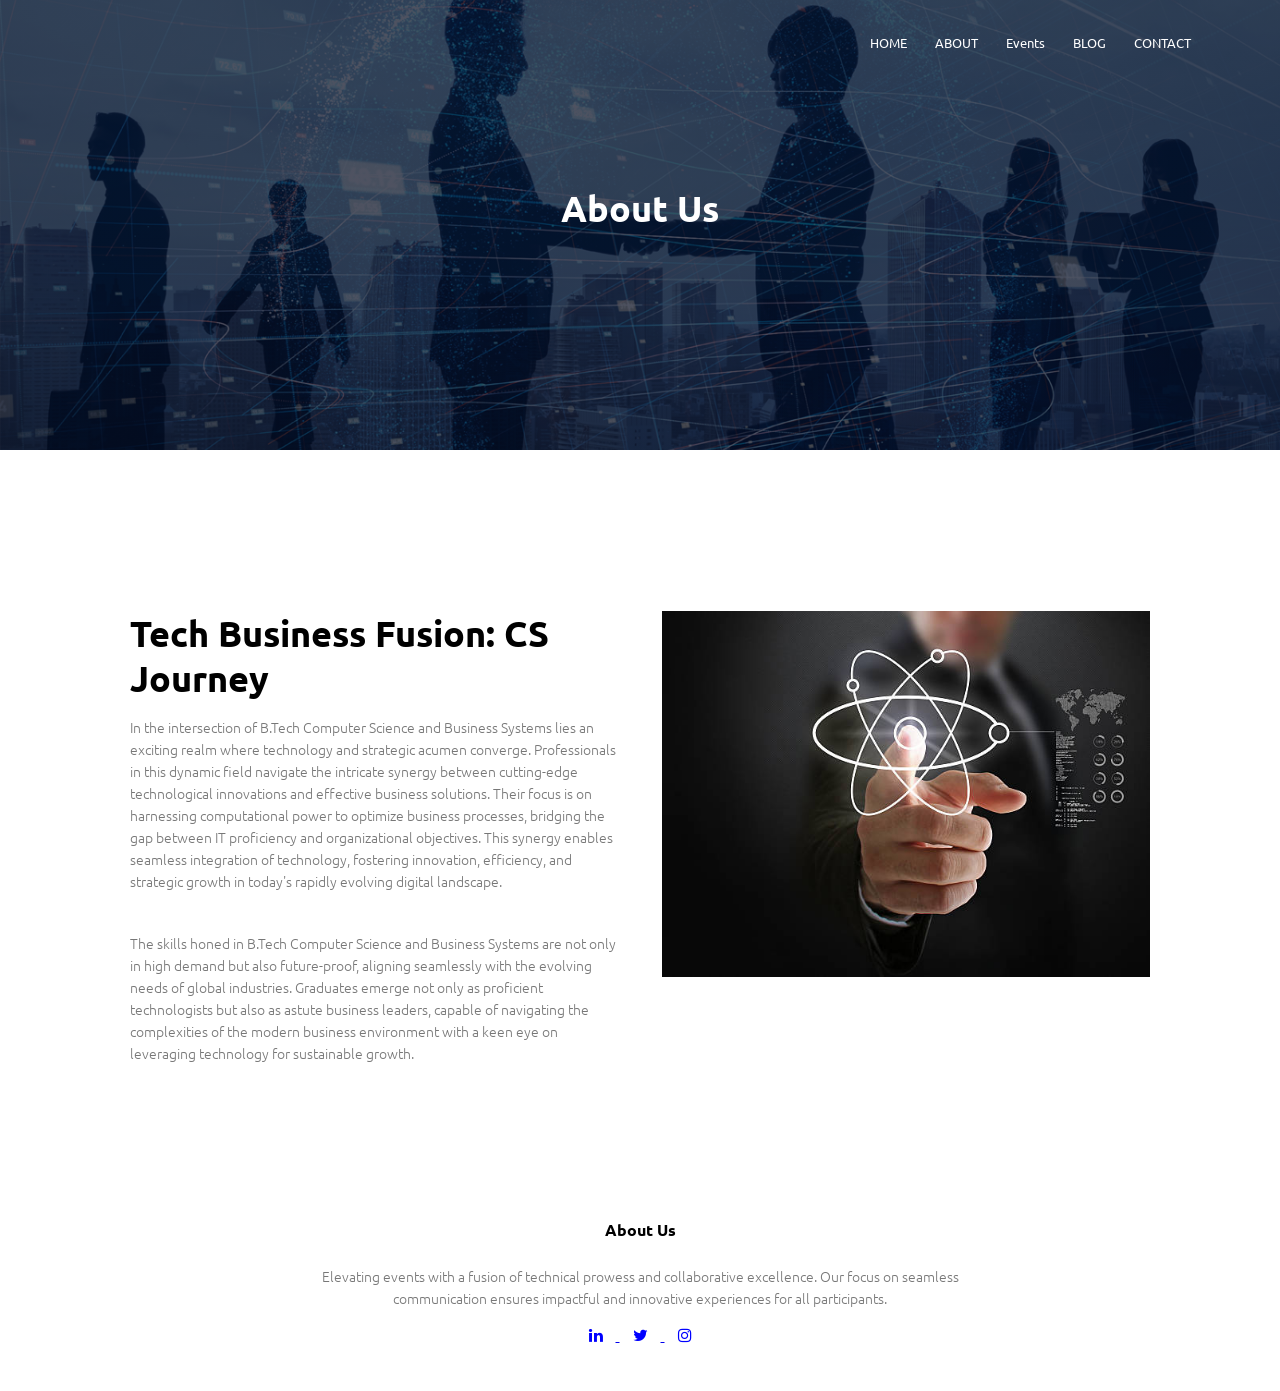
<file: about.html>
<html lang="en">
<head>
    <meta charset="UTF-8">
    <meta name="viewport" content="width=device-width, initial-scale=1.0">
    <title>Akash BTECH</title>
    <link rel="stylesheet" href="style.css">
    <link rel="preconnect" href="https://fonts.googleapis.com">
<link rel="preconnect" href="https://fonts.gstatic.com" crossorigin>
<link href="https://fonts.googleapis.com/css2?family=Poppins:wght@100;200;300;400;600;700&family=Ubuntu:wght@300;500&display=swap" rel="stylesheet">

<link rel="stylesheet" href="https://stackpath.bootstrapcdn.com/font-awesome/4.7.0/css/font-awesome.min.css">

<!-- <link rel="stylesheet" href="https://cdn.jsdelivr.net/npm/@fortawesome/fontawesome-free@6.4.2/css/fontawesome.min.css"> -->

<!-- <link rel="stylesheet" href="https://cdnjs.cloudflare.com/ajax/libs/font-awesome/6.4.2/css/all.min.css" integrity="sha512-z3gLpd7yknf1YoNbCzqRKc4qyor8gaKU1qmn+CShxbuBusANI9QpRohGBreCFkKxLhei6S9CQXFEbbKuqLg0DA==" crossorigin="anonymous" referrerpolicy="no-referrer" /> -->

</head>
<body>
    <section class="sub-header">
        <nav>
            <!-- <a href="index.html"><img src="images/logo.png"></a> -->
            <div class="nav-links" id="navLinks">

                <i class="fa fa-times" onclick="hideMenu()"></i>
                <!-- <i class="fa-solid fa-bars" onclick="hideMenu()"></i> -->
                
                
                <ul>
                    <li><a href="index.html">HOME</a></li>
                    <li><a href="about.html">ABOUT</a></li>
                    <li><a href="course.html">Events</a></li>
                    <li><a href="blog.html">BLOG</a></li>
                    <li><a href="contact.html">CONTACT</a></li>
                </ul>
            </div>
            <i class="fa fa-bars" onclick="showMenu()"></i>
            <!-- <i class="fa-solid fa-xmark" onclick="showMenu()"></i> -->
        </nav>  
        <h1>About Us</h1> 

    </section>

    <!-- -----about me content------- -->

    <section class="about-us">
        <div class="row">
            <div class="about-col">
                <h1>Tech Business Fusion: CS Journey </h1>
                <p>In the intersection of B.Tech Computer Science and Business Systems lies an exciting realm where technology and strategic acumen converge. Professionals in this dynamic field navigate the intricate synergy between cutting-edge technological innovations and effective business solutions. Their focus is on harnessing computational power to optimize business processes, bridging the gap between IT proficiency and organizational objectives. This synergy enables seamless integration of technology, fostering innovation, efficiency, and strategic growth in today's rapidly evolving digital landscape.</p>
                <p>The skills honed in B.Tech Computer Science and Business Systems are not only in high demand but also future-proof, aligning seamlessly with the evolving needs of global industries. Graduates emerge not only as proficient technologists but also as astute business leaders, capable of navigating the complexities of the modern business environment with a keen eye on leveraging technology for sustainable growth.</p>
                    <!-- <a href="" class="hero-btn red-btn">EXPLORE NOW</a> -->
            </div>
            <div class="about-col">
                <img src="images/fusion.jpg" alt="">
            </div>
        </div>

    </section>

    
    

    <!-- ------fotter -->

    <section class="footer">
        <h4>About Us</h4>
        <p>Elevating events with a fusion of technical prowess and collaborative excellence. Our focus on seamless<br>communication ensures impactful and innovative experiences for all participants.</p>
            <div class="icons">

                <a href="https://www.linkedin.com/in/akash-bhajantri-a5165b246/" target="_blank">
                    <i class="fa fa-LinkedIn"></i>
                </a>

                <!-- <i class="fa fa-facebook"></i> -->
                <a href="https://x.com/AkashAk73983061?s=09" target="_blank">
                    <i class="fa fa-Twitter"></i>
                </a>    

                <a href="https://www.instagram.com/?utm_source=pwa_homescreen&__pwa=1" target="_blank">
                    <i class="fa fa-Instagram"></i>
                </a>

                <!-- <a href="mailto:abh7186@gmail.com" target="_blank">
                    <i class="fa fa-envelope"></i>

                </a> -->
            </div>
    </section>










    <!-- ------------Javascript for toggle menu -->
    <script>

        var navLinks = document.getElementById("navLinks");
        function showMenu(){
            navLinks.style.right = "0";
        }
        function hideMenu(){
            navLinks.style.right = "-200px";
        }

    </script>
</body>
</html>
</file>
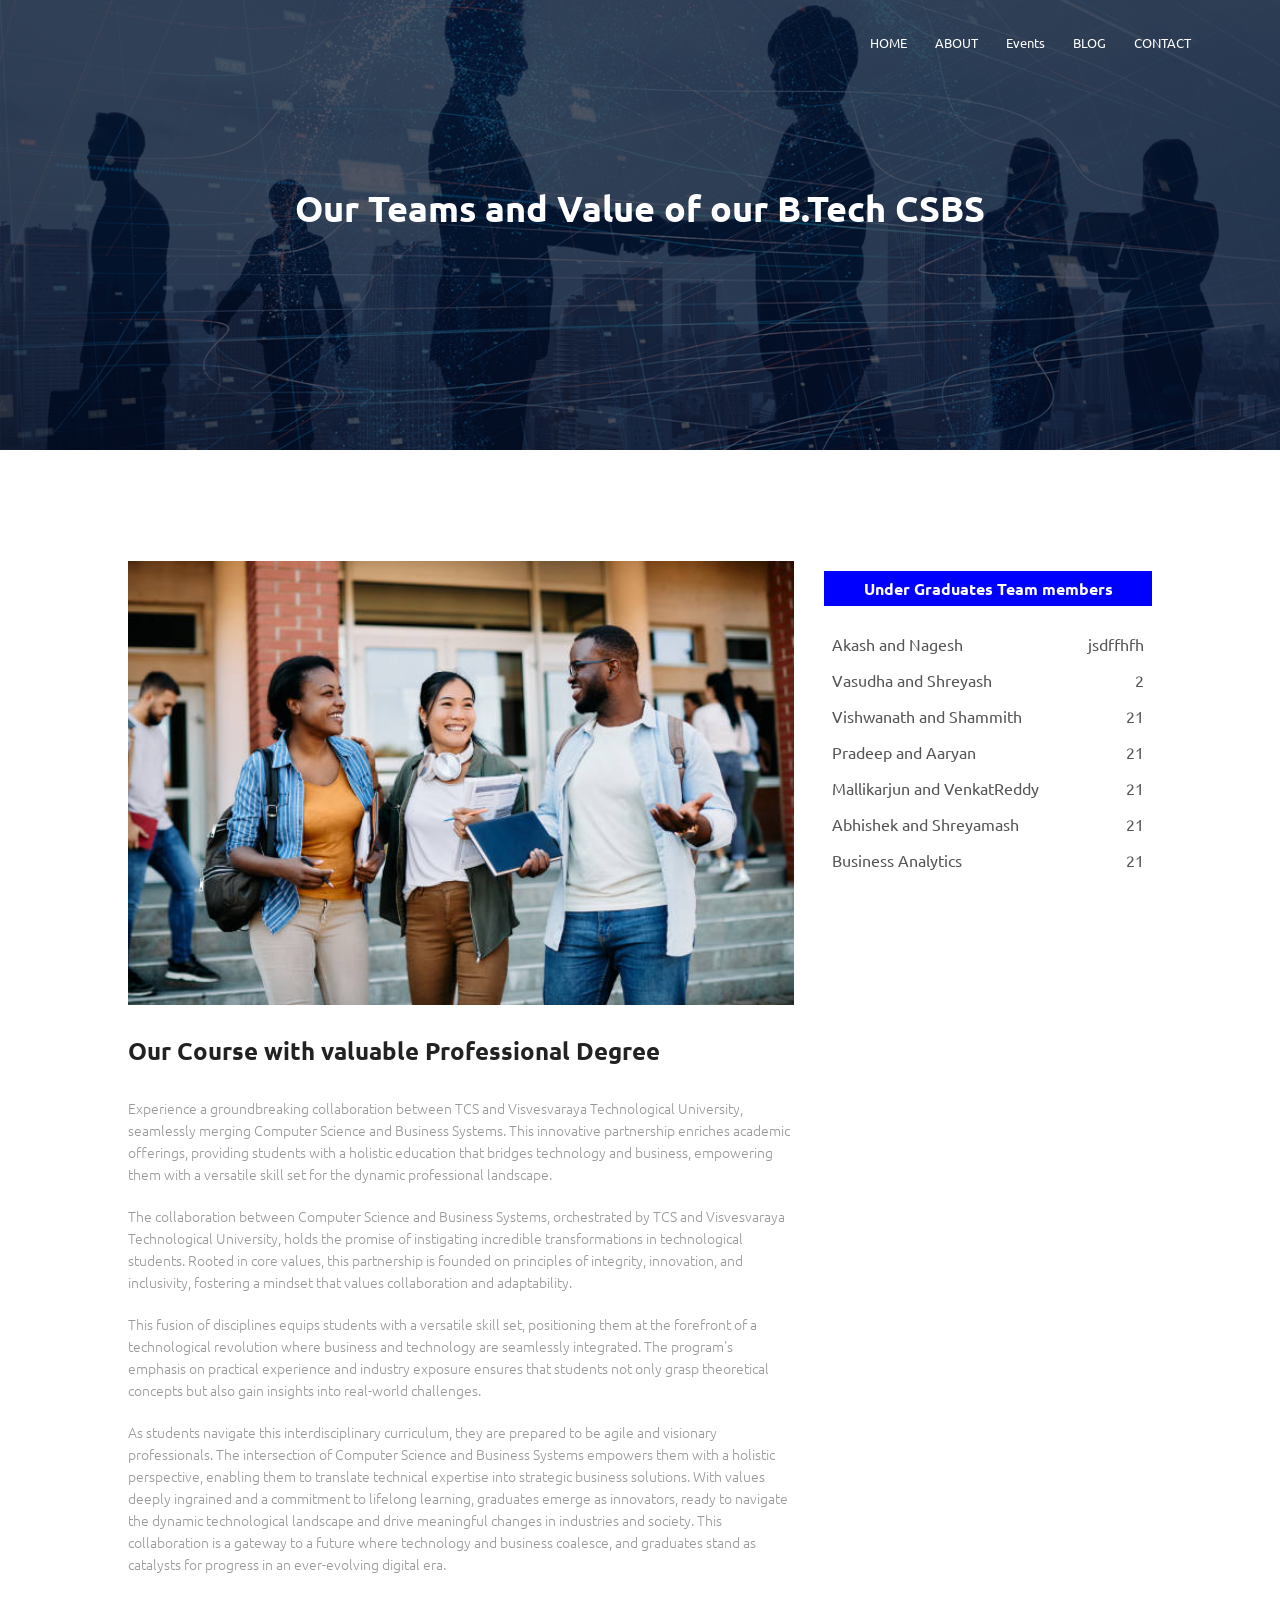
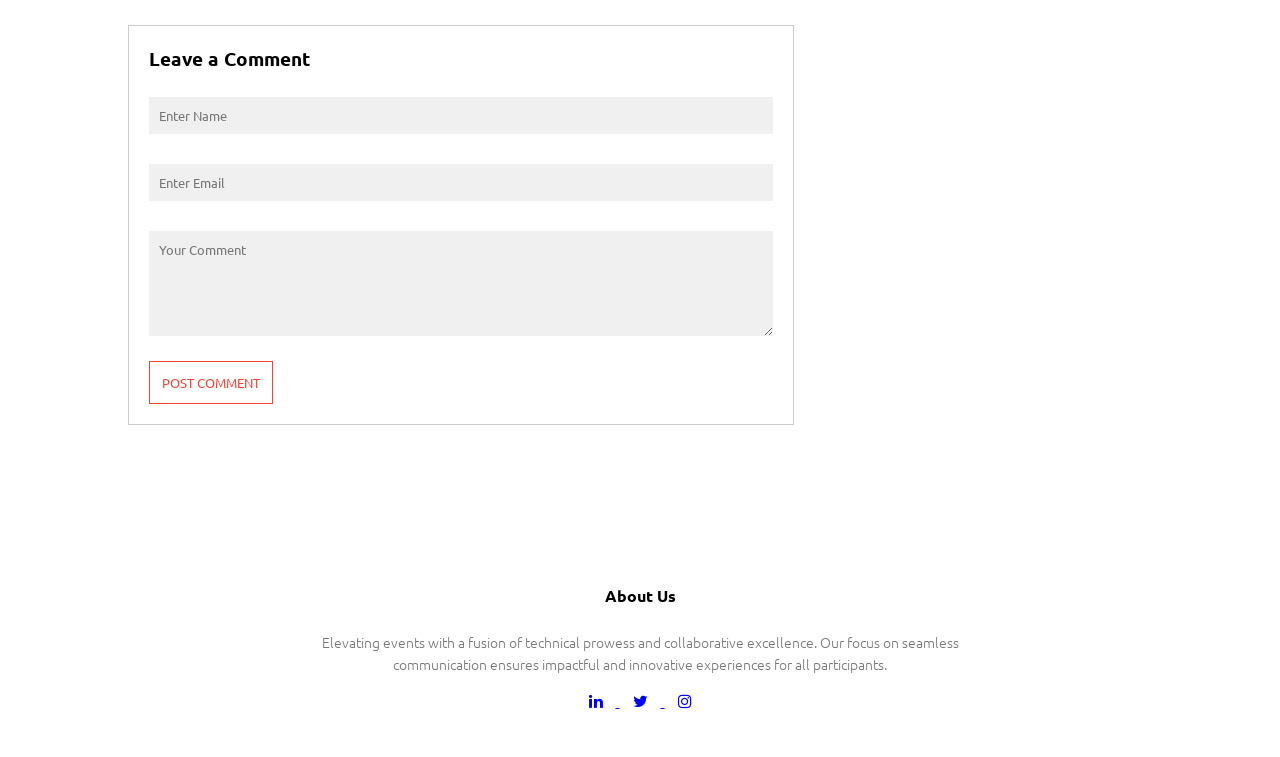
<file: blog.html>
<html lang="en">
<head>
    <meta charset="UTF-8">
    <meta name="viewport" content="width=device-width, initial-scale=1.0">
    <title>Akash BTECH</title>
    <link rel="stylesheet" href="style.css">
    <link rel="preconnect" href="https://fonts.googleapis.com">
<link rel="preconnect" href="https://fonts.gstatic.com" crossorigin>
<link href="https://fonts.googleapis.com/css2?family=Poppins:wght@100;200;300;400;600;700&family=Ubuntu:wght@300;500&display=swap" rel="stylesheet">

<link rel="stylesheet" href="https://stackpath.bootstrapcdn.com/font-awesome/4.7.0/css/font-awesome.min.css">

<!-- <link rel="stylesheet" href="https://cdn.jsdelivr.net/npm/@fortawesome/fontawesome-free@6.4.2/css/fontawesome.min.css"> -->

<!-- <link rel="stylesheet" href="https://cdnjs.cloudflare.com/ajax/libs/font-awesome/6.4.2/css/all.min.css" integrity="sha512-z3gLpd7yknf1YoNbCzqRKc4qyor8gaKU1qmn+CShxbuBusANI9QpRohGBreCFkKxLhei6S9CQXFEbbKuqLg0DA==" crossorigin="anonymous" referrerpolicy="no-referrer" /> -->

</head>
<body>
    <section class="sub-header">
        <nav>
            <!-- <a href="index.html"><img src="images/logo.png"></a> -->
            <div class="nav-links" id="navLinks">

                <i class="fa fa-times" onclick="hideMenu()"></i>
                <!-- <i class="fa-solid fa-bars" onclick="hideMenu()"></i> -->
                
                
                <ul>
                    <li><a href="index.html">HOME</a></li>
                    <li><a href="about.html">ABOUT</a></li>
                    <li><a href="course.html">Events</a></li>
                    <li><a href="blog.html">BLOG</a></li>
                    <li><a href="contact.html">CONTACT</a></li>
                </ul>
            </div>
            <i class="fa fa-bars" onclick="showMenu()"></i>
            <!-- <i class="fa-solid fa-xmark" onclick="showMenu()"></i> -->
        </nav>  
        <h1>Our Teams and Value of our B.Tech CSBS</h1> 

    </section>

    <!-- ----------blog page content------- -->

    <section class="blog-content">
        <div class="row">
            <div class="blog-left">
                <img src="images/under1.jpg">
                <h2>Our Course with valuable Professional Degree</h2>
                <p>
                    Experience a groundbreaking collaboration between TCS and Visvesvaraya Technological University, seamlessly merging Computer Science and Business Systems. This innovative partnership enriches academic offerings, providing students with a holistic education that bridges technology and business, empowering them with a versatile skill set for the dynamic professional landscape.</p>
                <br>
                <p>The collaboration between Computer Science and Business Systems, orchestrated by TCS and Visvesvaraya Technological University, holds the promise of instigating incredible transformations in technological students. Rooted in core values, this partnership is founded on principles of integrity, innovation, and inclusivity, fostering a mindset that values collaboration and adaptability.</p>
                <br>
                <p>This fusion of disciplines equips students with a versatile skill set, positioning them at the forefront of a technological revolution where business and technology are seamlessly integrated. The program's emphasis on practical experience and industry exposure ensures that students not only grasp theoretical concepts but also gain insights into real-world challenges.</p>
                <br>
                <p>As students navigate this interdisciplinary curriculum, they are prepared to be agile and visionary professionals. The intersection of Computer Science and Business Systems empowers them with a holistic perspective, enabling them to translate technical expertise into strategic business solutions. With values deeply ingrained and a commitment to lifelong learning, graduates emerge as innovators, ready to navigate the dynamic technological landscape and drive meaningful changes in industries and society. This collaboration is a gateway to a future where technology and business coalesce, and graduates stand as catalysts for progress in an ever-evolving digital era.</p>

                <div class="comment-box">

                    <h3>Leave a Comment</h3>
                    <form class="comment-form" action="https://formsubmit.co/a3d0d775ea679630b8d15c194e6dd5b3" method="POST" target="_blank">
                        <input type="text" placeholder="Enter Name">
                        <input type="email" placeholder="Enter Email">
                        <textarea rows="5" placeholder="Your Comment"></textarea>
                        <button type="submit" class="hero-btn red-btn">POST COMMENT</button>
                    </form>
                    
                </div>



                
            </div>
            <div class="blog-right">
                <h3>Under Graduates Team members</h3>
                <div>
                    <span>Akash and Nagesh</span>
                    <span>jsdffhfh</span>
                </div>
                <div>
                    <span>Vasudha and Shreyash</span>
                    <span>2</span>
                </div>
                <div>
                    <span>Vishwanath and Shammith </span>
                    <span>21</span>
                </div>
                <div>
                    <span>Pradeep and Aaryan</span>
                    <span>21</span>
                </div>
                <div>
                    <span>Mallikarjun and VenkatReddy</span>
                    <span>21</span>
                </div>
                <div>
                    <span>Abhishek and Shreyamash </span>
                    <span>21</span>
                </div>
                <div>
                    <span>Business Analytics</span>
                    <span>21</span>
                </div>
            </div>
        </div>
    </section>

    <!-- ------fotter -->

    <section class="footer">
        <h4>About Us</h4>
        <p>Elevating events with a fusion of technical prowess and collaborative excellence. Our focus on seamless<br>communication ensures impactful and innovative experiences for all participants.</p>
            <div class="icons">

                <a href="https://www.linkedin.com/in/akash-bhajantri-a5165b246/" target="_blank">
                    <i class="fa fa-LinkedIn"></i>
                </a>

                <!-- <i class="fa fa-facebook"></i> -->
                <a href="https://x.com/AkashAk73983061?s=09" target="_blank">
                    <i class="fa fa-Twitter"></i>
                </a>    

                <a href="https://www.instagram.com/?utm_source=pwa_homescreen&__pwa=1" target="_blank">
                    <i class="fa fa-Instagram"></i>
                </a>

                <!-- <a href="mailto:abh7186@gmail.com" target="_blank">
                    <i class="fa fa-envelope"></i>

                </a> -->
            </div>
    </section>











    <!-- ------------Javascript for toggle menu -->
    <script>

        var navLinks = document.getElementById("navLinks");
        function showMenu(){
            navLinks.style.right = "0";
        }
        function hideMenu(){
            navLinks.style.right = "-200px";
        }

    </script>
</body>
</html>
</file>
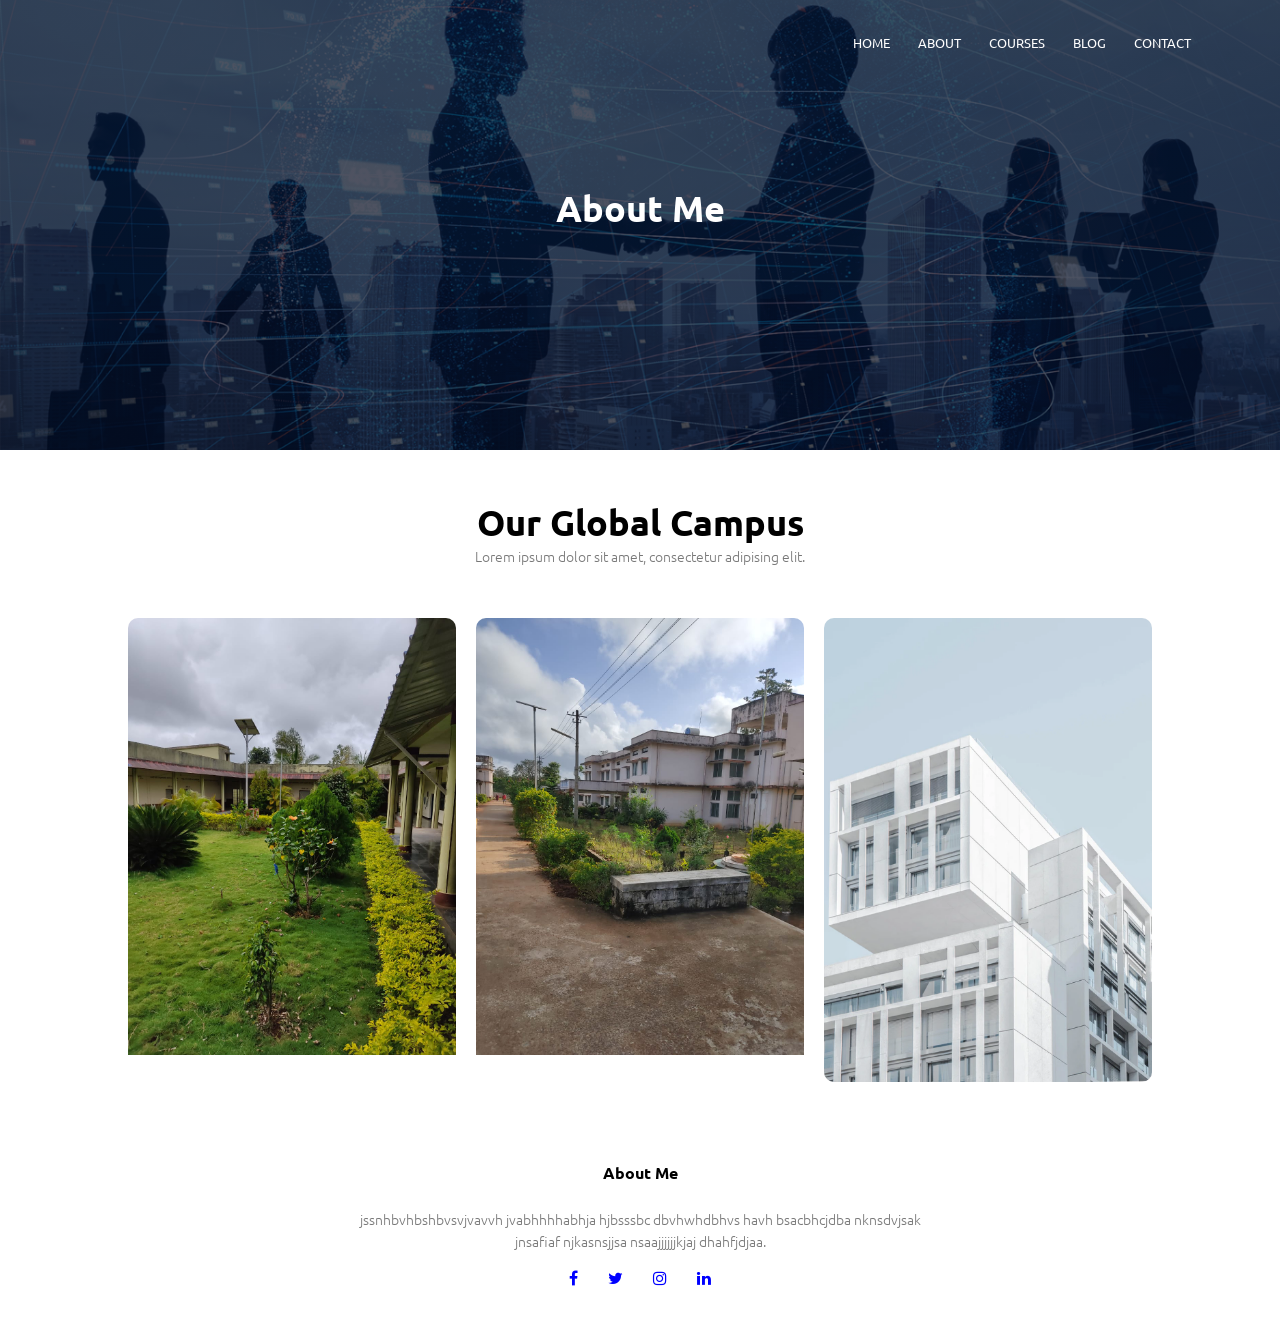
<file: campus.html>
<html lang="en">
<head>
    <meta charset="UTF-8">
    <meta name="viewport" content="width=device-width, initial-scale=1.0">
    <title>Akash BTECH</title>
    <link rel="stylesheet" href="style.css">
    <link rel="preconnect" href="https://fonts.googleapis.com">
<link rel="preconnect" href="https://fonts.gstatic.com" crossorigin>
<link href="https://fonts.googleapis.com/css2?family=Poppins:wght@100;200;300;400;600;700&family=Ubuntu:wght@300;500&display=swap" rel="stylesheet">

<link rel="stylesheet" href="https://stackpath.bootstrapcdn.com/font-awesome/4.7.0/css/font-awesome.min.css">

<!-- <link rel="stylesheet" href="https://cdn.jsdelivr.net/npm/@fortawesome/fontawesome-free@6.4.2/css/fontawesome.min.css"> -->

<!-- <link rel="stylesheet" href="https://cdnjs.cloudflare.com/ajax/libs/font-awesome/6.4.2/css/all.min.css" integrity="sha512-z3gLpd7yknf1YoNbCzqRKc4qyor8gaKU1qmn+CShxbuBusANI9QpRohGBreCFkKxLhei6S9CQXFEbbKuqLg0DA==" crossorigin="anonymous" referrerpolicy="no-referrer" /> -->

</head>
<body>
    <section class="sub-header">
        <nav>
            <!-- <a href="index.html"><img src="images/logo.png"></a> -->
            <div class="nav-links" id="navLinks">

                <i class="fa fa-times" onclick="hideMenu()"></i>
                <!-- <i class="fa-solid fa-bars" onclick="hideMenu()"></i> -->
                
                
                <ul>
                    <li><a href="index.html">HOME</a></li>
                    <li><a href="about.html">ABOUT</a></li>
                    <li><a href="course.html">COURSES</a></li>
                    <li><a href="blog.html">BLOG</a></li>
                    <li><a href="contact.html">CONTACT</a></li>
                </ul>
            </div>
            <i class="fa fa-bars" onclick="showMenu()"></i>
            <!-- <i class="fa-solid fa-xmark" onclick="showMenu()"></i> -->
        </nav>  
        <h1>About Me</h1> 

    </section>

    <!-- -----about me content------- -->

    <section class="campus">
        <h1>Our Global Campus</h1>
        <p>Lorem ipsum dolor sit amet, consectetur adipising elit.</p>

        <div class="row">
            <div class="campus-col">
                <img src="images/kalli1.jpg" alt="">
                <div class="layer">
                    <h3>Kalli Sirsi</h3>
                </div>
            </div>
            <div class="campus-col">
                <img src="images/kalli2.jpg" alt="">
                <div class="layer">
                    <h3>Kalli Sirsi</h3>
                </div>
            </div>
            <div class="campus-col">
                <img src="images/washington.png" alt="">
                <div class="layer">
                    <h3>VTU</h3>
                </div>
            </div>
        </div>


    </section>

    
    

    <!-- ------fotter -->

    <section class="footer">
        <h4>About Me</h4>
        <p>jssnhbvhbshbvsvjvavvh jvabhhhhabhja hjbsssbc dbvhwhdbhvs havh
            bsacbhcjdba nknsdvjsak <br> jnsafiaf njkasnsjjsa nsaajjjjjjkjaj
            dhahfjdjaa.</p>
            <div class="icons">
                <i class="fa fa-facebook"></i>
                <i class="fa fa-Twitter"></i>
                <i class="fa fa-Instagram"></i>
                <i class="fa fa-LinkedIn"></i>
            </div>
    </section>










    <!-- ------------Javascript for toggle menu -->
    <script>

        var navLinks = document.getElementById("navLinks");
        function showMenu(){
            navLinks.style.right = "0";
        }
        function hideMenu(){
            navLinks.style.right = "-200px";
        }

    </script>
</body>
</html>
</file>
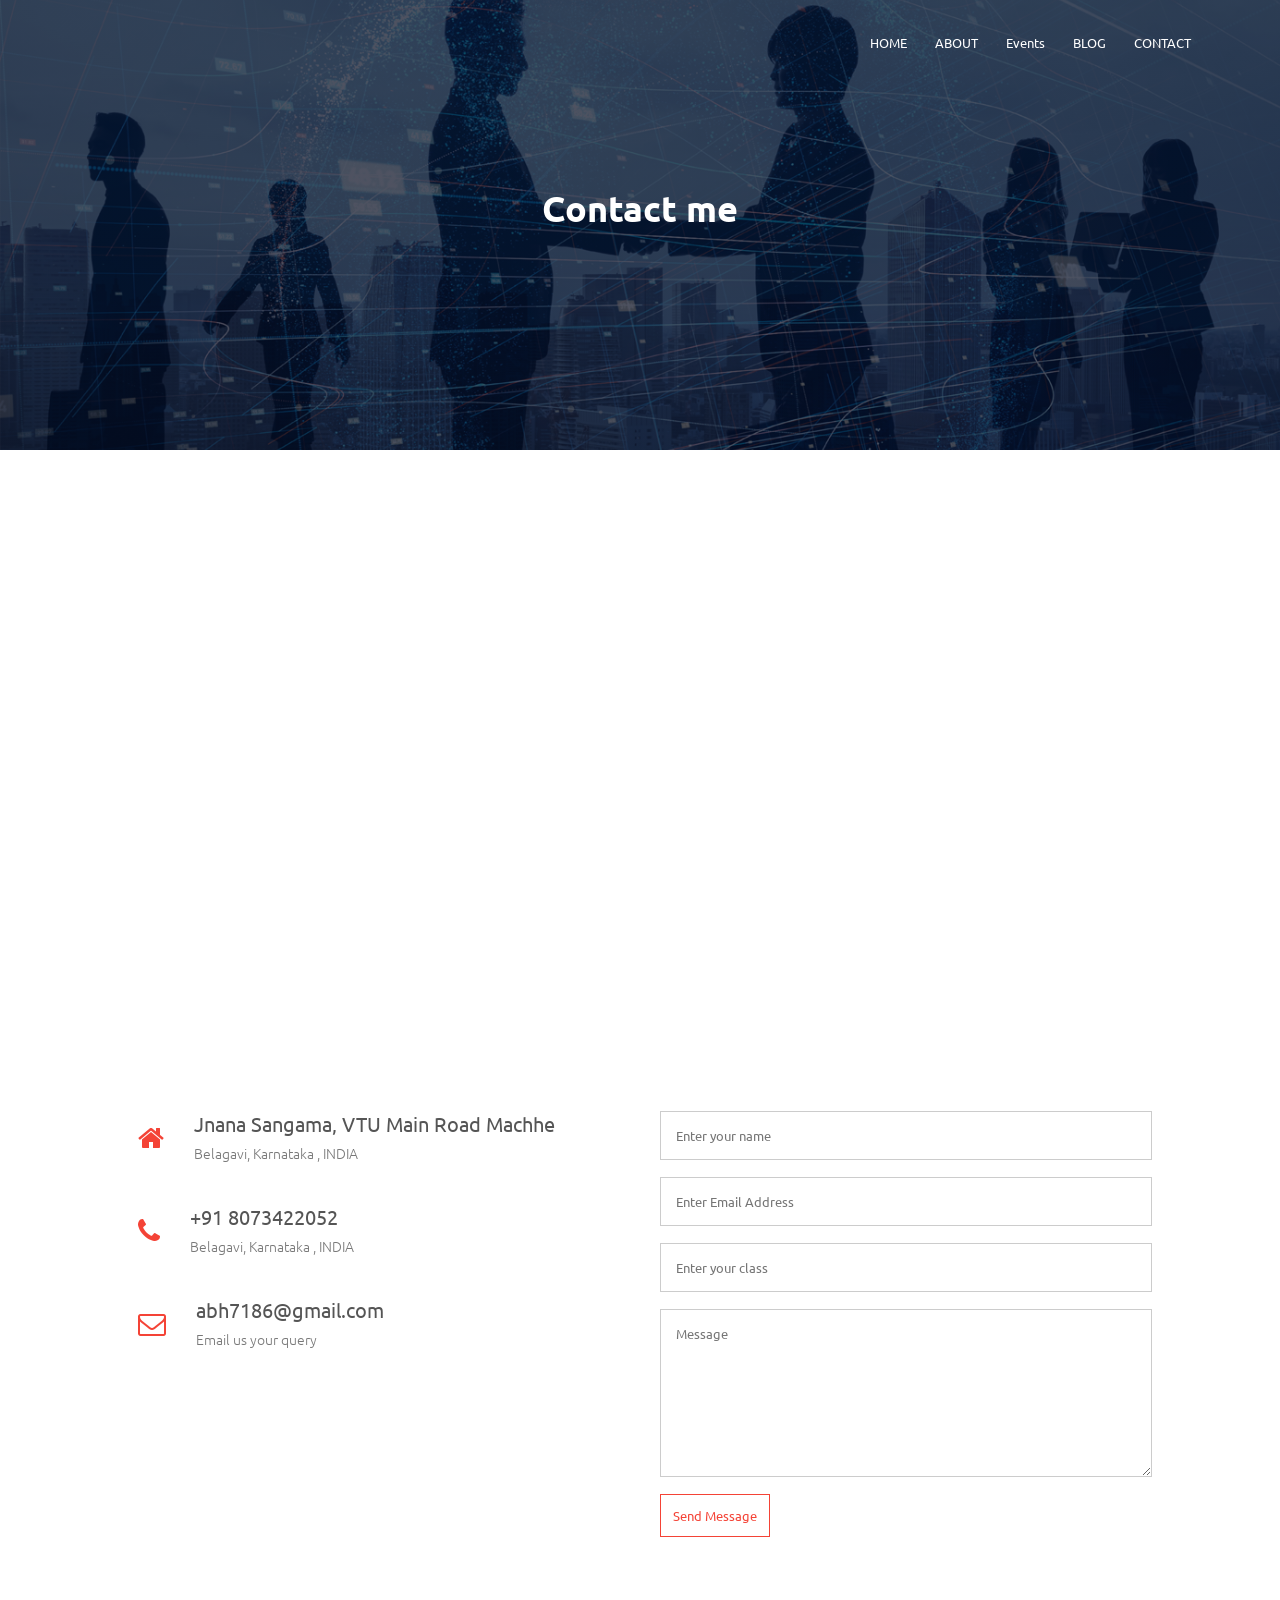
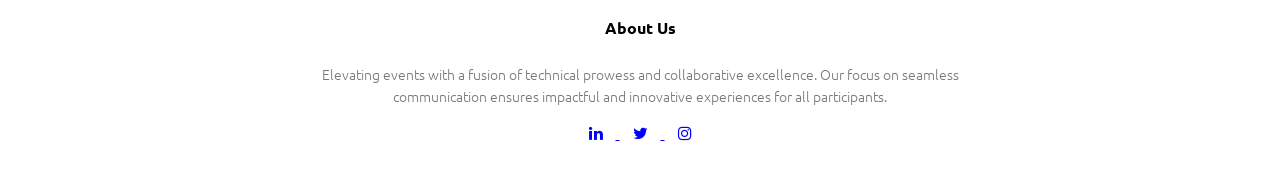
<file: contact.html>
<html lang="en">
<head>
    <meta charset="UTF-8">
    <meta name="viewport" content="width=device-width, initial-scale=1.0">
    <title>Akash BTECH</title>
    <link rel="stylesheet" href="style.css">
    <link rel="preconnect" href="https://fonts.googleapis.com">
<link rel="preconnect" href="https://fonts.gstatic.com" crossorigin>
<link href="https://fonts.googleapis.com/css2?family=Poppins:wght@100;200;300;400;600;700&family=Ubuntu:wght@300;500&display=swap" rel="stylesheet">

<link rel="stylesheet" href="https://stackpath.bootstrapcdn.com/font-awesome/4.7.0/css/font-awesome.min.css">

<!-- <link rel="stylesheet" href="https://cdn.jsdelivr.net/npm/@fortawesome/fontawesome-free@6.4.2/css/fontawesome.min.css"> -->

<!-- <link rel="stylesheet" href="https://cdnjs.cloudflare.com/ajax/libs/font-awesome/6.4.2/css/all.min.css" integrity="sha512-z3gLpd7yknf1YoNbCzqRKc4qyor8gaKU1qmn+CShxbuBusANI9QpRohGBreCFkKxLhei6S9CQXFEbbKuqLg0DA==" crossorigin="anonymous" referrerpolicy="no-referrer" /> -->

</head>
<body>
    <section class="sub-header">
        <nav>
            <!-- <a href="index.html"><img src="images/logo.png"></a> -->
            <div class="nav-links" id="navLinks">

                <i class="fa fa-times" onclick="hideMenu()"></i>
                <!-- <i class="fa-solid fa-bars" onclick="hideMenu()"></i> -->
                
                
                <ul>
                    <li><a href="index.html">HOME</a></li>
                    <li><a href="about.html">ABOUT</a></li>
                    <li><a href="course.html">Events</a></li>
                    <li><a href="blog.html">BLOG</a></li>
                    <li><a href="contact.html">CONTACT</a></li>
                </ul>
            </div>
            <i class="fa fa-bars" onclick="showMenu()"></i>
            <!-- <i class="fa-solid fa-xmark" onclick="showMenu()"></i> -->
        </nav>  
        <h1>Contact me</h1> 

    </section>

    <!-- -----contact me----- -->

    <section class="location">
        <iframe src="https://www.google.com/maps/embed?pb=!1m18!1m12!1m3!1d3839.495963775932!2d74.46085917419033!3d15.777781347176171!2m3!1f0!2f0!3f0!3m2!1i1024!2i768!4f13.1!3m3!1m2!1s0x3bbf6589aaaaaaa9%3A0xce6d455b3335886!2sVisvesvaraya%20Technological%20University%20(VTU)!5e0!3m2!1sen!2sin!4v1701101348464!5m2!1sen!2sin" width="600" height="450" style="border:0;" allowfullscreen="" loading="lazy" referrerpolicy="no-referrer-when-downgrade"></iframe>
    </section>


    <section class="contact-us">

        <div class="row">
            <div class="contact-col">
                <div>
                    <i class="fa fa-home"></i>
                    <span>
                        <h5>Jnana Sangama, VTU Main Road Machhe</h5>
                        <p>Belagavi, Karnataka , INDIA</p>
                    </span>
                </div>
                <div>
                    <i class="fa fa-phone"></i>
                    <span>
                        <h5>+91 8073422052</h5>
                        <p>Belagavi, Karnataka , INDIA</p>
                    </span>
                </div>
                <div>
                    <i class="fa fa-envelope-o"></i>
                    <span>
                        <h5>abh7186@gmail.com</h5>
                        <p>Email us your query</p>
                    </span>
                </div>
            </div>
<div class="contact-col">

        <form action="form-handler.php" method="post">
            <input type="text" name="name" placeholder="Enter your name" required>
            <input type="email" name="email" placeholder="Enter Email Address" required>
            <input type="text" name="subject" placeholder="Enter your class" required>
            <textarea rows="8" placeholder="Message" required></textarea>
            <button type="submit" name="message" class="hero-btn red-btn">Send Message</button>

        </form>



 </div>
        </div>
        
    </section>














    <!-- ------fotter -->

    <section class="footer">
        <h4>About Us</h4>
        <p>Elevating events with a fusion of technical prowess and collaborative excellence. Our focus on seamless<br>communication ensures impactful and innovative experiences for all participants.</p>
            <div class="icons">

                <a href="https://www.linkedin.com/in/akash-bhajantri-a5165b246/" target="_blank">
                    <i class="fa fa-LinkedIn"></i>
                </a>

                <!-- <i class="fa fa-facebook"></i> -->
                <a href="https://x.com/AkashAk73983061?s=09" target="_blank">
                    <i class="fa fa-Twitter"></i>
                </a>    

                <a href="https://www.instagram.com/?utm_source=pwa_homescreen&__pwa=1" target="_blank">
                    <i class="fa fa-Instagram"></i>
                </a>

                <!-- <a href="mailto:akashbh1235@gmail.com" target="_blank">
                    <i class="fa fa-envelope"></i>

                </a> -->
            </div>
    </section>











    <!-- ------------Javascript for toggle menu -->
    <script>

        var navLinks = document.getElementById("navLinks");
        function showMenu(){
            navLinks.style.right = "0";
        }
        function hideMenu(){
            navLinks.style.right = "-200px";
        }

    </script>
</body>
</html>
</file>
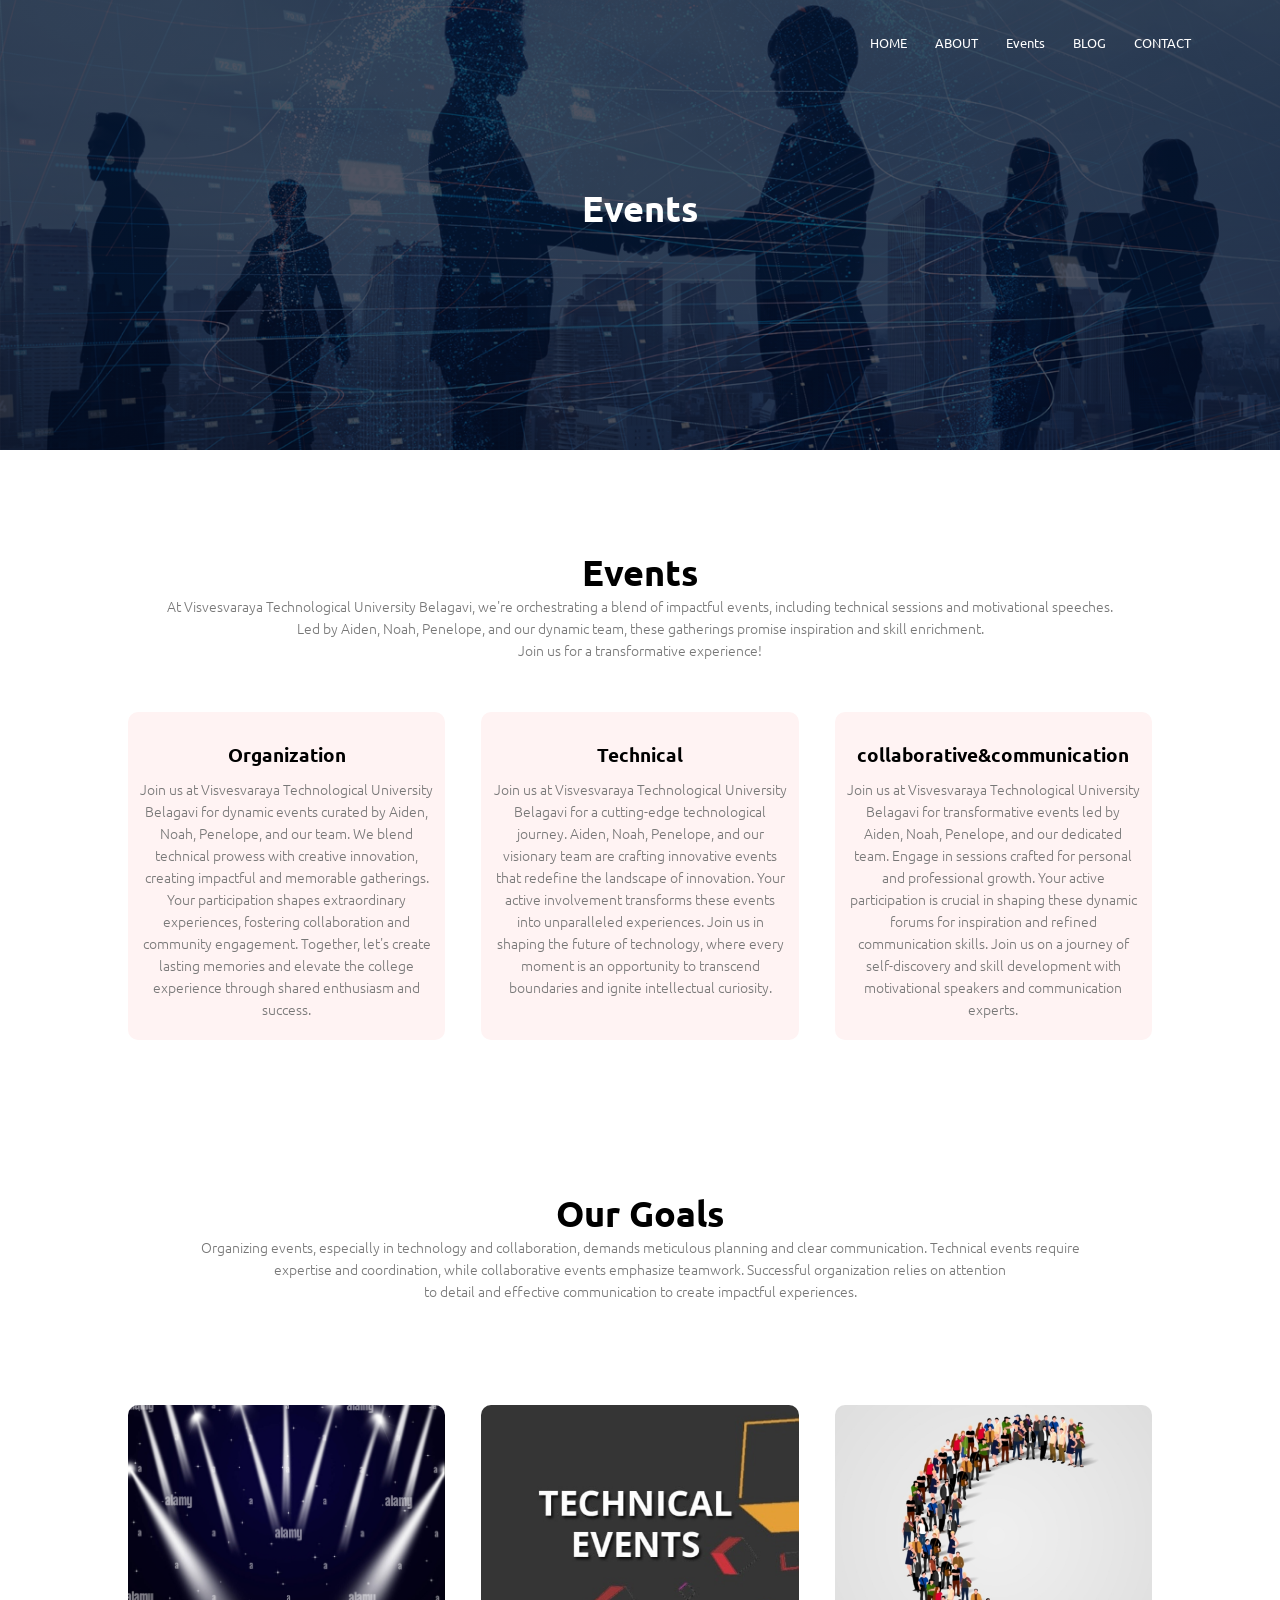
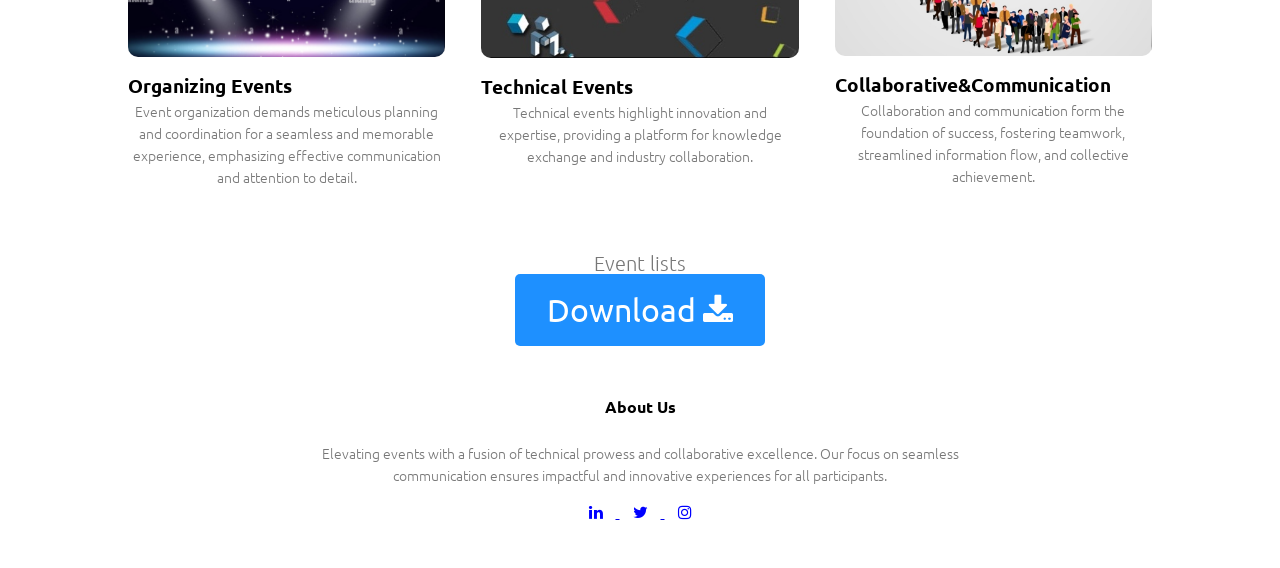
<file: course.html>
<html lang="en">
<head>
    <meta charset="UTF-8">
    <meta name="viewport" content="width=device-width, initial-scale=1.0">
    <title>Akash BTECH</title>
    <link rel="stylesheet" href="style.css">
    <link rel="preconnect" href="https://fonts.googleapis.com">
<link rel="preconnect" href="https://fonts.gstatic.com" crossorigin>
<link href="https://fonts.googleapis.com/css2?family=Poppins:wght@100;200;300;400;600;700&family=Ubuntu:wght@300;500&display=swap" rel="stylesheet">

<link rel="stylesheet" href="https://stackpath.bootstrapcdn.com/font-awesome/4.7.0/css/font-awesome.min.css">

<!-- <link rel="stylesheet" href="https://cdn.jsdelivr.net/npm/@fortawesome/fontawesome-free@6.4.2/css/fontawesome.min.css"> -->

<!-- <link rel="stylesheet" href="https://cdnjs.cloudflare.com/ajax/libs/font-awesome/6.4.2/css/all.min.css" integrity="sha512-z3gLpd7yknf1YoNbCzqRKc4qyor8gaKU1qmn+CShxbuBusANI9QpRohGBreCFkKxLhei6S9CQXFEbbKuqLg0DA==" crossorigin="anonymous" referrerpolicy="no-referrer" /> -->

</head>
<body>
    <section class="sub-header">
        <nav>
            <!-- <a href="index.html"><img src="images/logo.png"></a> -->
            <div class="nav-links" id="navLinks">

                <i class="fa fa-times" onclick="hideMenu()"></i>
                <!-- <i class="fa-solid fa-bars" onclick="hideMenu()"></i> -->
                
                
                <ul>
                    <li><a href="index.html">HOME</a></li>
                    <li><a href="about.html">ABOUT</a></li>
                    <li><a href="course.html">Events</a></li>
                    <li><a href="blog.html">BLOG</a></li>
                    <li><a href="contact.html">CONTACT</a></li>
                </ul>
            </div>
            <i class="fa fa-bars" onclick="showMenu()"></i>
            <!-- <i class="fa-solid fa-xmark" onclick="showMenu()"></i> -->
        </nav>  
        <h1>Events</h1> 

    </section>

    <!-- -----COURSES------- -->

    <section class="course">
        <h1>Events</h1>
        <p>At Visvesvaraya Technological University Belagavi, we're orchestrating a blend of impactful events, including technical sessions and motivational speeches. <br> Led by Aiden, Noah, Penelope, and our dynamic team, these gatherings promise inspiration and skill enrichment. <br> Join us for a transformative experience!</p>

        <div class="row">
            <div class="course-col">
                <h3>Organization</h3>
                <p>Join us at Visvesvaraya Technological University Belagavi for dynamic events curated by Aiden, Noah, Penelope, and our team. We blend technical prowess with creative innovation, creating impactful and memorable gatherings. Your participation shapes extraordinary experiences, fostering collaboration and community engagement. Together, let's create lasting memories and elevate the college experience through shared enthusiasm and success.
                </p>
            </div>
            <div class="course-col">
                <h3>Technical</h3>
                <p>Join us at Visvesvaraya Technological University Belagavi for a cutting-edge technological journey. Aiden, Noah, Penelope, and our visionary team are crafting innovative events that redefine the landscape of innovation. Your active involvement transforms these events into unparalleled experiences. Join us in shaping the future of technology, where every moment is an opportunity to transcend boundaries and ignite intellectual curiosity.
                </p>
            </div>
            <div class="course-col">
                <h3>collaborative&communication</h3>
                <p>Join us at Visvesvaraya Technological University Belagavi for transformative events led by Aiden, Noah, Penelope, and our dedicated team. Engage in sessions crafted for personal and professional growth. Your active participation is crucial in shaping these dynamic forums for inspiration and refined communication skills. Join us on a journey of self-discovery and skill development with motivational speakers and communication experts.
                </p>
            </div>
        </div>
    </section>



    
    <!-- <section class="course">
        <h1>Courses</h1>
        <p>Lorem ipsum dolor sit amet, consectetur adipising elit</p>

        <div class="row">
            <div class="course-col">
                <h3>School</h3>
                <p>jssnhbvhbshbvsvjvavvh jvabhhhhabhja hjbsssbc dbvhwhdbhvs havh
                    bsacbhcjdba nknsdvjsak jnsafiaf njkasnsjjsa nsaajjjjjjkjaj
                    jdasjjhkhas skfhshjafajk jkahsfsajhdj dhahfjdjaa.
                </p>
            </div>
            <div class="course-col">
                <h3>Intermediate</h3>
                <p>jssnhbvhbshbvsvjvavvh jvabhhhhabhja hjbsssbc dbvhwhdbhvs havh
                    bsacbhcjdba nknsdvjsak jnsafiaf njkasnsjjsa nsaajjjjjjkjaj
                    jdasjjhkhas skfhshjafajk jkahsfsajhdj dhahfjdjaa.
                </p>
            </div>
            <div class="course-col">
                <h3>Degree</h3>
                <p>jssnhbvhbshbvsvjvavvh jvabhhhhabhja hjbsssbc dbvhwhdbhvs havh
                    bsacbhcjdba nknsdvjsak jnsafiaf njkasnsjjsa nsaajjjjjjkjaj
                    jdasjjhkhas skfhshjafajk jkahsfsajhdj dhahfjdjaa.
                </p>
            </div>
        </div>
    </section> -->

    <!-- -------facilities----- -->

    <section class="facilities">
        <h1>Our Goals</h1>
        <p>Organizing events, especially in technology and collaboration, demands meticulous planning and clear communication. Technical events require <br>expertise and coordination, while collaborative events emphasize teamwork. Successful organization relies on attention <br>to detail and effective communication to create impactful experiences.</p>

        <div class="row">
            <div class="facilities-col">
                <img src="images/ev5.jpg">
                <h3>Organizing Events</h3>
                <p> Event organization demands meticulous planning and coordination for a seamless and memorable experience, emphasizing effective communication and attention to detail. </p>
            </div>
            <div class="facilities-col">
                <img src="images/tech2.jpg">
                <h3>Technical Events</h3>
                <p>Technical events highlight innovation and expertise, providing a platform for knowledge exchange and industry collaboration.</p>
            </div>
            <div class="facilities-col">
                <img src="images/commun2.jpg">
                <h3>Collaborative&Communication</h3>
                <p>Collaboration and communication form the foundation of success, fostering teamwork, streamlined information flow, and collective achievement. </p>
            </div>
        </div>

    </section>


    <section>

        <div class="ak">

        <p class="bub">Event lists</p>
        <a href="images/Internship Completion Certificate.pdf" download class="download-btn" target="_blank">Download
            <i class="fa fa-download"></i>

        </a>

    </div>

    </section>

    <!-- <section class="facilities">
        <h1>My Interest</h1>
        <p>Lorem ipsum dolor sit amet, consectetur adipising elit.</p>

        <div class="row">
            <div class="facilities-col">
                <img src="images/reading.jpeg">
                <h3>Reading Books</h3>
                <p>jssnhbvhbshbvsvjvavvh jvabhhhhabhja hjbsssbc dbvhwhdbhvs havh
                    bsacbhcjdba nknsdvjsak jnsafiaf </p>
            </div>
            <div class="facilities-col">
                <img src="images/pla.jpeg">
                <h3>Playing</h3>
                <p>jssnhbvhbshbvsvjvavvh jvabhhhhabhja hjbsssbc dbvhwhdbhvs havh
                    bsacbhcjdba nknsdvjsak jnsafiaf </p>
            </div>
            <div class="facilities-col">
                <img src="images/car.jpeg">
                <h3>Life Carrier</h3>
                <p>jssnhbvhbshbvsvjvavvh jvabhhhhabhja hjbsssbc dbvhwhdbhvs havh
                    bsacbhcjdba nknsdvjsak jnsafiaf </p>
            </div>
        </div>

    </section> -->

    

    <!-- ------fotter -->

    <section class="footer">
        <h4>About Us</h4>
        <p>Elevating events with a fusion of technical prowess and collaborative excellence. Our focus on seamless<br>communication ensures impactful and innovative experiences for all participants.</p>
            <div class="icons">

                <a href="https://www.linkedin.com/in/akash-bhajantri-a5165b246/" target="_blank">
                    <i class="fa fa-LinkedIn"></i>
                </a>

                <!-- <i class="fa fa-facebook"></i> -->
                <a href="https://x.com/AkashAk73983061?s=09" target="_blank">
                    <i class="fa fa-Twitter"></i>
                </a>    

                <a href="https://www.instagram.com/?utm_source=pwa_homescreen&__pwa=1" target="_blank">
                    <i class="fa fa-Instagram"></i>
                </a>

                <!-- <a href="mailto:abh7186@gmail.com" target="_blank">
                    <i class="fa fa-envelope"></i>

                </a> -->
            </div>
    </section>











    <!-- ------------Javascript for toggle menu -->
    <script>

        var navLinks = document.getElementById("navLinks");
        function showMenu(){
            navLinks.style.right = "0";
        }
        function hideMenu(){
            navLinks.style.right = "-200px";
        }

    </script>
</body>
</html>
</file>
<file: style.css>
*{
    margin: 0;
    padding: 0;
    font-family: 'Poppins', sans-serif;
    font-family: 'Ubuntu', sans-serif;
    box-sizing: border-box;
}
.header{
    min-height: 100vh;
    width: 100%;
    background-image: linear-gradient(rgba(4,9,30,0.7),rgba(4,9,30,0.7)),url(images/fusionfor.jpg);
    background-position: center;
    background-size: cover;
    position: relative;
}
nav{
    display: flex;
    padding: 2% 6%;
    justify-content: space-between;
    align-items: center;
}
nav img{
    width: 150px;
}
.nav-links{
    flex: 1;
    text-align: right;

}
.nav-links ul li{
    list-style: none;
    display: inline-block;
    padding: 8px 12px;
    position: relative;
}
.nav-links ul li a{
    color: #fff;
    text-decoration: none;
    font-size: 13px;
}
.nav-links ul li::after{
    content: '';
    width: 0%;
    height: 2px;
    background: #f44336;
    display: block;
    margin: auto;
    transition: 0.5s;
}
.nav-links ul li:hover::after{
    width: 100%;

}
.text-box{
    width: 90%;
    color: #fff;
    position: absolute;
    top: 50%;
    left: 50%;
    transform: translate(-50%,-50%);
    text-align: center;
}
.text-box h1{
    font-size: 62px;
}
.text-box p{
    margin: 10px 0 40px;
    font-size: 14px;
    color: #fff;
}



.popup .overlay {
    position: fixed;
    top: 0px;
    left: 0px;
    width: 100vw;
    height: 100vh;
    background: rgba(0,0,0,0.7);
    z-index: 1;
    display: none;
}

.popup .content {
    position: absolute;
    top: 50%;
    left: 50%;
    transform: translate(-50%, -50%) scale(0);
    background: #0b0808;
    width: 450px;
    height: 220px;
    z-index: 2;
    text-align: center;
    padding: 20px;
    box-sizing: border-box;
}

.popup .close-btn {
    cursor: pointer;
    position: absolute;
    right: 20px;
    top: 20px;
    width: 30px;
    height: 30px;
    background: #222;
    color: #fff;
    font-size: 25px;
    font-weight: 600;
    line-height: 30px;
    text-align: center;
    border-radius: 50%;

}

.popup.active .overlay {
    display: block;
}

.popup.active .content {
    transition: all 800ms ease-in-out;
    transform: translate(-50%, -50%) scale(1);

}










.hero-btn {
    display: inline-block;
    text-decoration: none;
    color: #fff;
    border: 1px solid #fff;
    padding: 12px;
    font-size: 13px;
    background: transparent;
    position: relative;
    cursor: pointer;

}
.hero-btn:hover{
    border: 1px solid #f44336;
    background: #f44336;
    transition: 1s;
}
nav .fa{
    display: none;
}

@media(max-width: 700px){
    .text-box h1{
        font-size: 20px;
    }
    .nav-links ul li{
        display: block;
    }
    .nav-links{
        position: fixed;
        background: #f44336;
        height: 100vh;
        width: 200px;
        top: 0;
        right: -200px;
        text-align: left;
        z-index: 2;
        transition: 1s;
        
    }
    nav .fa{
        display: block;
        color: #fff;
        margin: 10px;
        font-size: 22px;
        cursor: pointer;
    }
    .nav-links ul{
        padding: 30px;

    }

}

/* -------courses */
.course{
    width: 80%;
    margin: auto;
    text-align: center;
    padding-top: 100px;
}
h1{
    font-size: 36px;
    font-weight: 600;
}
p{
    color: #777;
    font-size: 14px;
    font-weight: 300;
    line-height: 22px;
    padding: none;

}
.row{
    margin-top: 5%;
    display: flex;
    justify-content: space-between;

}
.course-col{
    flex-basis: 31%;
    background: #fff3f3;
    border-radius: 10px;
    margin-bottom: 5%;
    padding: 20px 12px;
    box-sizing: border-box;
    transition: 0.5s;
}
h3{
    text-align: center;
    font-weight: 600;
    margin: 10px 0;
}
.course-col:hover{
    box-shadow: 0 0 20px 0px rgba(0,0,0,0.2);
}
@media(max-width: 700px){
    .row{
        flex-direction: column;
    }
}

.bub {
    margin-top: 5%;
    font-size: 20px ;
    display: grid;
    place-items: center;

}

.ak {
    /* min-height: 100vh; */
    display: grid;
    place-items: center;
    font-family: system-ui, -apple-system, BlinkMacSystemFont, 'Segoe UI', Roboto, Oxygen, Ubuntu, Cantarell, 'Open Sans', 'Helvetica Neue', sans-serif;

}

.download-btn{
    background-color: dodgerblue;
    color: white;
    padding: 1rem 2rem;
    font-size: 2rem;
    text-decoration: none;
    border-radius: 5px;
    
    /* display: grid;
    place-items: center; */

}

.download-btn:hover {
    background-color: royalblue;
}









/* --------campus */

.campus{
    width: 80%;
    margin: auto;
    text-align: center;
    padding-top: 50px;

}

/* -----campus images */
.campus-col{
    flex-basis: 32%;
    border-radius: 10px;
    margin-bottom: 30px;
    position: relative;
    overflow: hidden;

}
.campus-col img{
    width: 100%;
    display: block;
}
.layer{
    background: transparent;
    height: 100%;
    width: 100%;
    position: absolute;
    top: 0;
    left: 0;  
    transition: 0.5s;
}
.layer:hover{
    background: rgba(226,0,0,0.7);

}
.layer h3{
    width: 100%;
    font-weight: 500;
    color: #fff;
    font-size: 26px;
    bottom: 0;
    left: 50%;
    transform: translateX(-50%);
    position: absolute;
    opacity: 0;
    transition: 0.5s;
}
.layer:hover h3{
    bottom: 49%;
    opacity: 1;

}

/* --------My Intrest */

.facilities{
    width: 80%;
    margin: auto;
    text-align: center;
    padding-top: 100px;
}
.facilities-col{
    flex-basis: 31%;
    border-radius: 10px;
    margin-top: 5%;
    text-align: center;
}
.facilities-col img{
    width: 100%;
    border-radius: 10px;

}
.facilities-col p{
    padding: 0;
}
.facilities-col h3{
    margin-top: 16px;
    margin-bottom: 1px;
    text-align: left;

}

/* ---------testimonials */
.testimonials{
    width: 80%;
    margin: auto;
    padding-top: 100px;
    text-align: center;
}
.testimonial-col{
    flex-basis: 44%;
    border-radius: 10px;
    margin-bottom: 5%;
    text-align: left;
    background: #fff3f3;
    padding: 25px;
    cursor: pointer;
    display: flex;
}
.testimonial-col img{
    height: 40px;
    margin-left: 5px;
    margin-right: 30px;
    border-radius: 50%;
}
.testimonial-col p{
    padding: 0;
}
.testimonial-col h3{
    margin-top: 15px;
    text-align: left;
}

/* for stars */
.testimonial-col .fa{
    color: #f44336;
}
@media(max-width: 700px){
    .testimonial-col img{
        margin-left: 0px;
        margin-right: 15px;
    }

}

/* ------call to action */

.cta{
    margin: 100px auto;
    width: 80%;
    background-image: linear-gradient(rgba(0,0,0,0.7),rgba(0,0,0,0.7)),url(images/cont.jpg);
    background-position: center;
    background-size: cover;
    border-radius: 10px;
    text-align: center;
    padding: 100px 0;
}
.cta h1{
    color: #fff;
    margin-bottom: 40px;
    padding: 0;
}
@media(max-width: 700px){
    .cta h1{
        font-size: 24px;
    }
}

/* ----footer */

.footer{
    width: 100%;
    text-align: center;
    padding: 30px 0;
}

.footer h4{
    margin-bottom: 25px;
    margin-top: 20px;
    font-weight: 600;

}

.icons .fa{
    color: #0000FF;
    margin: 0 13px;
    cursor: pointer;
    padding: 18px 0;
}

/* --------sub-header */
/* -------about us page------ */

.sub-header{
    height: 50vh;
    width: 100%;
    background-image: linear-gradient(rgba(4,9,30,0.7),rgba(4,9,30,0.7)),url(images/csbs1.png);
    background-position: center;
    background-size: cover;
    text-align: center;
    color: #fff;
}

.sub-header h1{
    margin-top: 100px;
}

/* -----about-us */

.about-us{
    width: 80%;
    margin: auto;
    padding-top: 80px;
    padding-bottom: 50px;

}

/* -----about-col */

.about-col{
    flex-basis: 48%;
    padding: 30px 2px;

}

.about-col img{
    width: 100%;
}

.about-col h1{
    padding-top: 0;

}

.about-col p{
    padding: 15px 0 25px;

}

.red-btn{
    border: 1px solid #f44336;
    background: transparent;
    color: #f44336;
}

.red-btn:hover{
    color: #fff;
}

/* ---------blog content----- */

.blog-content{
    width: 80%;
    margin: auto;
    padding: 60px 0;
}
.blog-left{
    flex-basis: 65%;

}
.blog-left img{
    width: 100%;
}
.blog-left h2{
    color: #222;
    font-weight: 600;
    margin: 30px 0;
}
.blog-left p{
    color: #999;
    padding: 0;
}


.blog-right{
    flex-basis: 32%;
}
.blog-right h3{
    background: #0000FF;
    /* background: #f44336; */
    color: #fff;
    padding: 7px 0;
    font-size: 16px;
    margin-bottom: 20px;
}
.blog-right div{
    display: flex;
    align-items: center;
    justify-content: space-between;
    color: #555;
    padding: 8px;
    box-sizing: border-box;
}

.comment-box{
    border: 1px solid #ccc;
    margin: 50px 0;
    padding: 10px 20px;
}
.comment-box h3{
    text-align: left;
}

.comment-form input, .comment-form textarea{
    width: 100%;
    padding: 10px;
    margin: 15px 0;
    box-sizing: border-box;
    border: none;
    outline: none;
    background: #f0f0f0;
}

.comment-form button{
    margin: 10px 0;
}

@media(max-width:700px){
    .sub-header h1{
        font-size: 24px;
    }
}


/* --------contact me------- */

.location{
    width: 80%;
    margin: auto;
    padding: 80px 0;
}

.location iframe{
    width: 100%;

}

.contact-us{
    width: 80%;
    margin: auto;
}
.contact-col{
    flex-basis: 48%;
    margin-bottom: 30px;
}
.contact-col div{
    display: flex;
    align-items: center;
    margin-bottom: 40px;
}
.contact-col div .fa{
    font-size: 28px;
    color: #f44336;
    margin: 10px;
    margin-right: 30px;
}
.contact-col div p{
    padding: 0;

}
.contact-col div h5{
    font-size: 20px;
    margin-bottom: 5px;
    color: #555;
    font-weight: 400;

}

.contact-col input, .contact-col textarea{
    width: 100%;
    padding: 15px;
    margin-bottom: 17px;
    outline: none;
    border: 1px solid #ccc;
    box-sizing: border-box;
}
</file>
